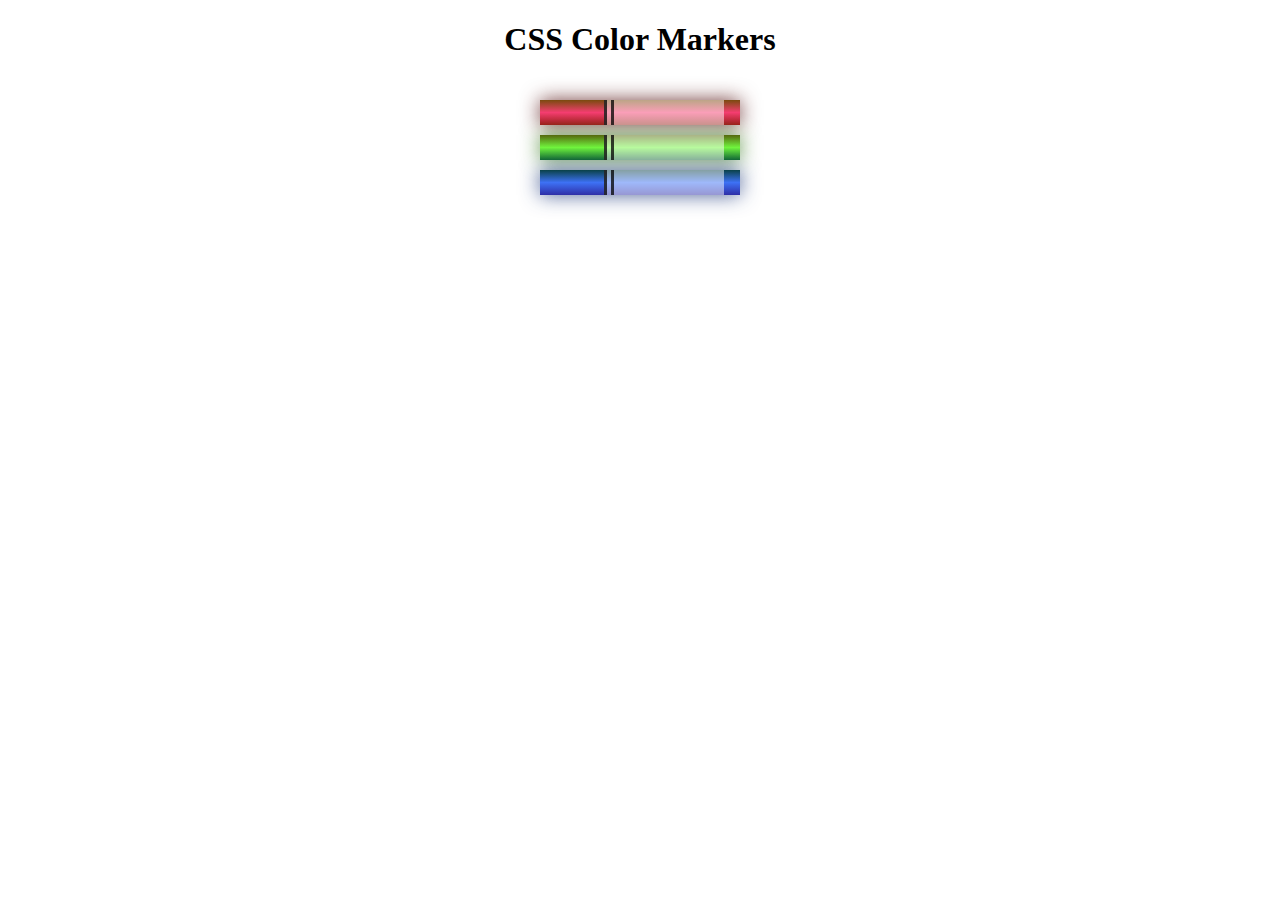
<file: colored_markers/index.html>
<!DOCTYPE html>
<html lang="en">
  <head>
    <meta charset="UTF-8">
    <meta name="viewport" content="width=device-width, initial-scale=1.0">
    <link rel="stylesheet" href="styles.css">
    <title>Colored Markers</title>
  </head>
  <body>
    <h1>CSS Color Markers</h1>
    <div class="container">
      <div class="marker red">
        <div class="cap"></div>
        <div class="sleeve"></div>
      </div>
      <div class="marker green">
        <div class="cap"></div>
        <div class="sleeve"></div>
      </div>
      <div class="marker blue">
        <div class="cap"></div>
        <div class="sleeve"></div>
      </div>
    </div>
  </body>
</html>
</file>
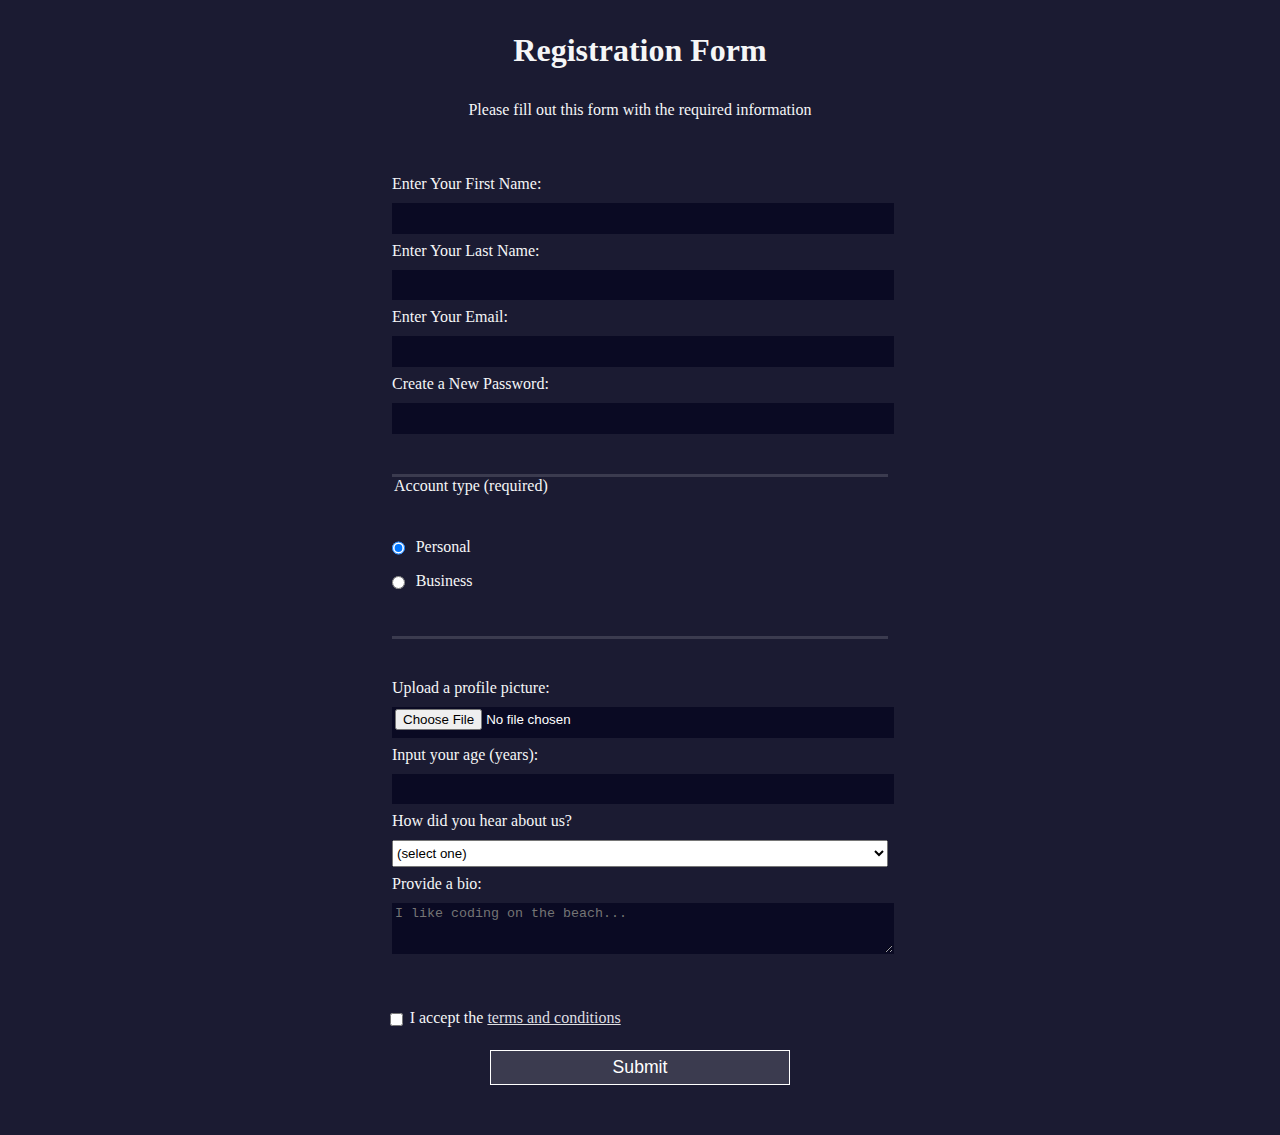
<file: registration_form/index.html>
<!DOCTYPE html>
<html lang="en">
  <head>
    <title>Registration Form</title>
    <meta charset="UTF-8">
    <link rel="stylesheet" href="styles.css">
  </head>
  <body>
    <h1>Registration Form</h1>
    <p>Please fill out this form with the required information</p>
    <form action="https://register-demo.freecodecamp.org" method="post">
      <fieldset>
        <label for="first-name">Enter Your First Name: <input name="first-name" required id="first-name" type="text"></label>
        <label for="last-name">Enter Your Last Name: <input name="last-name" required id="last-name" type="text"></label>
        <label for="email">Enter Your Email: <input name="email" required id="email" type="email"></label>
        <label for="new-password">Create a New Password: <input name="new-password" required id="new-password" type="password" pattern="[a-z0-5]{8,}"></label>
      </fieldset>
      <fieldset>
        <legend>Account type (required)</legend>
        <label for="personal-account"><input class="inline" id="personal-account" type="radio" name="account-type" checked> Personal</label>
        <label for="business-account"><input class="inline" id="business-account" type="radio" name="account-type"> Business</label>
      </fieldset>
      <fieldset>
        <label for="profile-picture">Upload a profile picture: <input name="profile-picture" id="profile-picture" type="file"></label>
        <label for="age">Input your age (years): <input name="age" id="age" type="number" min="13" max="120"></label>
        <label for="referrer">How did you hear about us?
          <select name="referrer" id="referrer">
            <option value="">(select one)</option>
            <option value="1">freeCodeCamp News</option>
            <option value="2">freeCodeCamp YouTube Channel</option>
            <option value="3">freeCodeCamp Forum</option>
            <option value="4">Other</option>
          </select>
        </label>
        <label for="bio">Provide a bio:
          <textarea name="bio" id="bio" rows="3" cols="30" placeholder="I like coding on the beach..."></textarea>
        </label>
      </fieldset>
      <label for="terms-and-conditions"><input class="inline" name="terms" id="terms-and-conditions" type="checkbox" required>I accept the <a href="https://www.freecodecamp.org/news/terms-of-service/">terms and conditions</a></label>
      <input type="submit" value="Submit">
    </form>
  </body>
</html>
</file>
<file: colored_markers/styles.css>
h1 {
  text-align: center;
}

.container {
  background-color: rgb(255, 255, 255);
  padding: 10px 0;
}

.marker {
  height: 25px;
  width: 200px;
  margin: 10px auto;
}

.cap {
  width: 60px;
  height: 25px;
}

.sleeve {
  width: 110px;
  height: 25px;
  background-color: rgba(255, 255, 255, 0.5);
  border-left: 10px double rgba(0, 0, 0, 0.75);
}

.cap, .sleeve {
  display: inline-block;
}

.red {
  background: linear-gradient(rgb(122, 74, 14), rgb(245, 62, 113), rgb(162, 27, 27));
  box-shadow: 0px 0px 20px 0px rgba(83, 14, 14, 0.8);
}

.green {
  background: linear-gradient(#55680D, #71F53E, #116C31);
  box-shadow: 0px 0px 20px 0px #3B7E20CC;
}

.blue {
  background: linear-gradient(hsl(186, 76%, 16%), hsl(223, 90%, 60%), hsl(240, 56%, 42%));
  box-shadow: 0px 0px 20px 0px hsla(223, 59%, 31%, 0.8);
}
</file>
<file: registration_form/styles.css>
body {
  width: 100%;
  height: 100vh;
  margin: 0;
  background-color: #1B1B32;
  color: #F5F6F7;
  font-family: 'Tahoma';
  font-size: 16px;
}

h1, p {
  margin: 1em auto;
  text-align: center;
}

form {
  margin: 0 auto;
  max-width: 500px;
  min-width: 300px;
  width: 60vw;
  padding-bottom: 2em;
}

fieldset {
  border: none;
  padding: 2rem 0;
  border-bottom: 3px solid #3b3b4f;
}

fieldset:last-of-type {
  border-bottom: none;
}

label {
  display: block;
  margin: 0.5rem 0;
}

input, textarea, select {
  width: 100%;
  margin: 10px 0 0 0;
  min-height: 2em;
}

input, textarea {
  background-color: #0a0a23;
  border: 1px solid #0a0a23;
  color: #ffffff;
}

.inline {
  width: unset;
  margin: 0 0.5em 0 0;
  vertical-align: middle;
}

input[type="submit"] {
  display: block;
  width: 60%;
  margin: 1em auto;
  height: 2em;
  font-size: 1.1rem;
  background-color: #3b3b4f;
  border-color: white;
  min-width: 300px;
}

input[type="file"] {
  padding: 1px 2px;
}

a {
  color: #dfdfe2;
}
</file>
